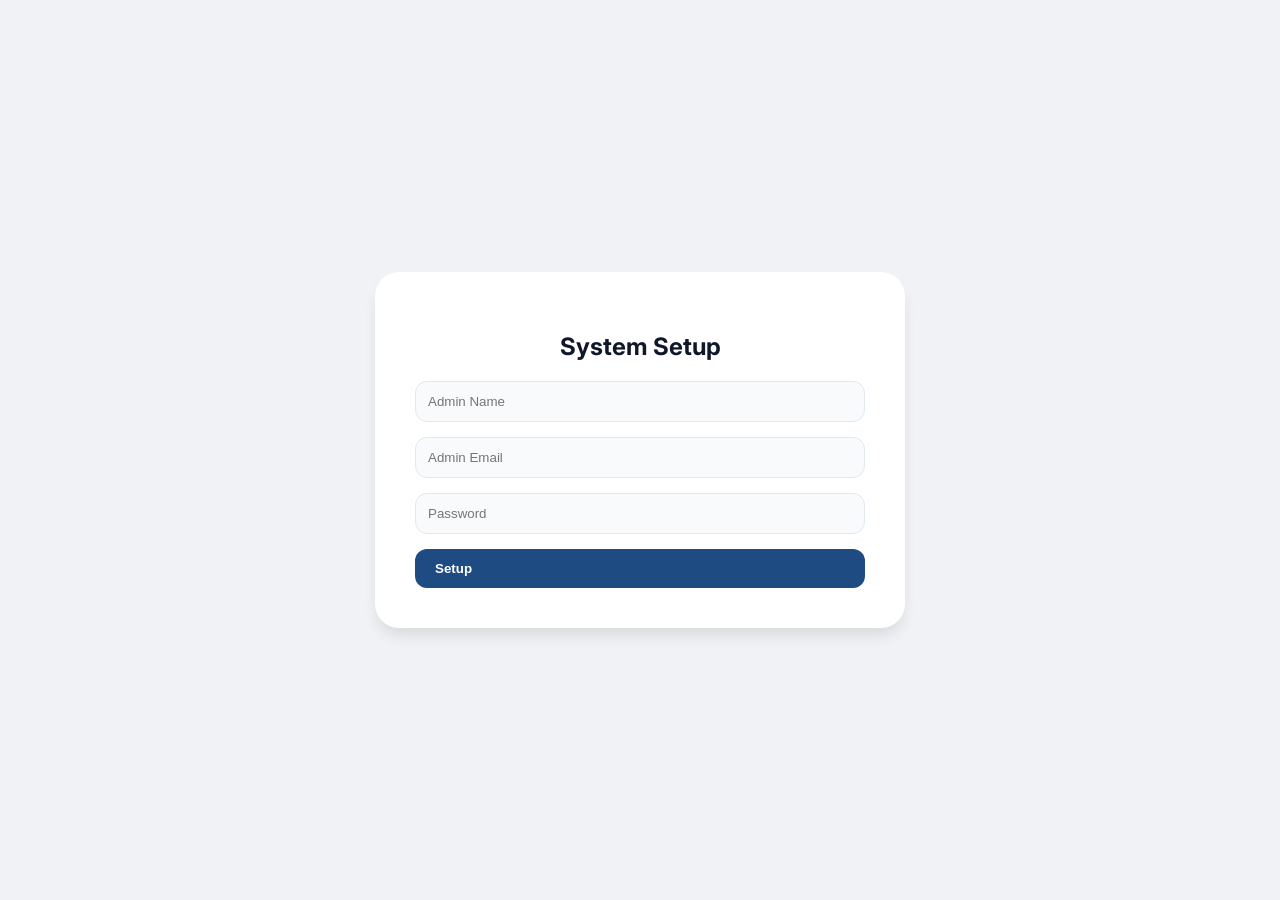
<file: index.html>
<!DOCTYPE html>
<html lang="en">
<head>
    <meta charset="UTF-8">
    <meta name="viewport" content="width=device-width, initial-scale=1.0">
    <title>Amba Pharmacy Management</title>
    <!-- Libraries -->
    <script src="https://cdn.sheetjs.com/xlsx-0.20.3/package/dist/xlsx.full.min.js"></script>
    <link rel="stylesheet" href="https://cdnjs.cloudflare.com/ajax/libs/font-awesome/6.4.0/css/all.min.css">
    <link href="https://fonts.googleapis.com/css2?family=Inter:wght@300;400;500;600;700;800&display=swap" rel="stylesheet">
    
    <style>
        :root { 
            --p: #1e4b82; --bg: #f8fafc; --c: #ffffff; --t: #0f172a; 
            --m: #64748b; --l: #e2e8f0; --s: #2c3e50; --d: #ef4444; 
            --shadow: 0 10px 15px -3px rgb(0 0 0 / 0.1); 
        }
        body { margin: 0; background: var(--bg); color: var(--t); font-family: 'Inter', sans-serif; overflow: hidden; transition: 0.3s; }
        .auth-screen { height: 100vh; width: 100vw; display: grid; place-items: center; background: #f0f2f5; position: fixed; inset: 0; z-index: 9999; }
        .auth-card { background: white; padding: 40px; border-radius: 24px; width: 100%; max-width: 450px; text-align: center; box-shadow: var(--shadow); }
        .app-container { display: flex; height: 100vh; width: 100vw; }
        .sidebar { width: 260px; background: var(--s); color: white; display: flex; flex-direction: column; flex-shrink: 0; }
        .sidebar-profile { padding: 25px 20px; text-align: center; border-bottom: 1px solid rgba(255,255,255,0.1); }
        .nav-item { display: flex; align-items: center; gap: 12px; padding: 12px 15px; color: #94a3b8; text-decoration: none; border-radius: 10px; margin: 2px 15px; cursor: pointer; font-size: 0.9rem; }
        .nav-item:hover, .nav-item.active { background: var(--p); color: white; }
        .main-content { flex: 1; padding: 30px; overflow-y: auto; position: relative; }
        .top-bar { display: flex; justify-content: space-between; align-items: center; margin-bottom: 30px; }
        .panel { background: var(--c); border-radius: 20px; border: 1px solid var(--l); padding: 20px; box-shadow: var(--shadow); margin-bottom: 25px; }
        .stats-grid { display: grid; grid-template-columns: repeat(4, 1fr); gap: 20px; margin-bottom: 25px; }
        .stat-card { background: var(--c); padding: 20px; border-radius: 16px; border: 1px solid var(--l); text-align: center; }
        .profile-img { width: 75px; height: 75px; border-radius: 50%; border: 3px solid var(--p); margin-bottom: 10px; object-fit: cover; }
        .btn { padding: 12px 20px; border-radius: 12px; font-weight: 600; cursor: pointer; border: none; display: inline-flex; align-items: center; gap: 8px; transition: 0.2s; }
        .btn-p { background: var(--p); color: white; }
        .btn-wa { background: #25d366; color: white; padding: 6px 12px; border-radius: 8px; font-size: 0.8rem; border:none; cursor: pointer; }
        table { width: 100%; border-collapse: collapse; }
        th, td { text-align: left; padding: 14px; border-bottom: 1px solid var(--l); }
        .modal-overlay { display: none; position: fixed; inset: 0; background: rgba(0,0,0,0.5); z-index: 2000; place-items: center; backdrop-filter: blur(4px); }
        .modal-overlay.active { display: grid; }
        .modal { background: var(--c); padding: 30px; border-radius: 24px; width: 450px; box-shadow: var(--shadow); }
        input, select { width: 100%; padding: 12px; margin-bottom: 15px; border-radius: 12px; border: 1px solid var(--l); outline: none; background: var(--bg); box-sizing: border-box; }
        #toast { position: fixed; bottom: 20px; right: 20px; background: #333; color: white; padding: 15px 25px; border-radius: 10px; display: none; z-index: 3000; }
        .badge { padding: 4px 8px; border-radius: 6px; font-size: 0.7rem; font-weight: bold; }
        .bg-daily { background: #e0f2fe; color: #0369a1; }
        .bg-weekly { background: #fef9c3; color: #a16207; }
        .bg-monthly { background: #dcfce7; color: #15803d; }
    </style>
</head>
<body onload="init()">
    <div id="app-root"></div>
    <div id="toast"></div>

    <!-- Task Modal -->
    <div id="modal-task" class="modal-overlay">
        <div class="modal">
            <h3>Assign New Task</h3>
            <input id="f-t-title" placeholder="Task description...">
            <label><small>Due Date</small></label>
            <input id="f-t-date" type="date">
            <label><small>Assign To</small></label>
            <select id="f-t-user"></select>
            <div style="display:flex; gap:10px">
                <button class="btn btn-p" style="flex:1" onclick="saveTask()">Create Task</button>
                <button class="btn" style="flex:1; background:#eee" onclick="closeModal('modal-task')">Cancel</button>
            </div>
        </div>
    </div>

    <script>
        const API_URL = "https://script.google.com/macros/s/AKfycbxJ9m1ZlRoLOVo_LZl4khk85D0Fv0ZV2bFndUAoiZ_vma61KcA8F6iz6zOU9N9pO188/exec";
        const STORAGE_KEY = "AMBA_PHARMACY_V10";

        let state = JSON.parse(localStorage.getItem(STORAGE_KEY)) || {
            tasks: [], users: [], recurringTasks: [], notifications: [], session: null,
            settings: { sync: true, view: 'dashboard' }
        };

        const save = () => {
            localStorage.setItem(STORAGE_KEY, JSON.stringify(state));
            if (state.settings.sync && state.session) {
                const payload = { action: 'syncDatabase', database: state };
                fetch(API_URL, { method: 'POST', mode: 'no-cors', body: JSON.stringify(payload) });
            }
        };

        // --- AUTOMATION ENGINE ---
        function runAutomationEngine() {
            const now = new Date();
            const todayStr = now.toDateString();
            let changed = false;

            state.recurringTasks.forEach(r => {
                let shouldTrigger = false;
                const last = r.lastRun ? new Date(r.lastRun) : null;

                if (!last) {
                    shouldTrigger = true;
                } else {
                    const diffDays = Math.floor((now - last) / (1000 * 60 * 60 * 24));
                    
                    if (r.freq === 'DAILY' && todayStr !== last.toDateString()) shouldTrigger = true;
                    if (r.freq === 'WEEKLY' && diffDays >= 7) shouldTrigger = true;
                    if (r.freq === 'MONTHLY' && (now.getMonth() !== last.getMonth() || now.getFullYear() !== last.getFullYear())) shouldTrigger = true;
                }

                if (shouldTrigger) {
                    const newTask = { 
                        id: 'auto_'+Date.now()+'_'+Math.random().toString(36).substr(2, 5), 
                        title: `[AUTO] ${r.title}`, 
                        userId: r.assignedTo || state.users[0]?.id, 
                        status: 'TODO', 
                        date: now.toISOString().split('T')[0],
                        isAuto: true,
                        freq: r.freq
                    };
                    state.tasks.unshift(newTask);
                    r.lastRun = now.toISOString();
                    const notifText = `New ${r.freq} task: ${r.title}`;
                    state.notifications.unshift({ text: notifText, time: new Date().toLocaleTimeString(), read: false });
                    sendBrowserNotif("New Task Assigned", notifText);
                    changed = true;
                }
            });

            if(changed) {
                save();
                render();
            }
        }

        async function init() {
            // Try to pull latest data
            try {
                const res = await fetch(API_URL);
                const server = await res.json();
                if(server && server.users) {
                    state.users = server.users;
                    state.tasks = server.tasks || state.tasks;
                    state.recurringTasks = server.recurringTasks || state.recurringTasks;
                }
            } catch(e) { console.log("Offline mode"); }
            
            if(state.session) {
                runAutomationEngine();
                // Keep checking while the app stays open, so daily/weekly/monthly
                // tasks and their notifications fire even if nobody reloads the page.
                setInterval(runAutomationEngine, 60000);
            }
            render();
        }

        function handleLogin() {
            const e = document.getElementById('l-email').value.trim().toLowerCase();
            const p = document.getElementById('l-pass').value;
            const u = state.users.find(x => x.email.toLowerCase() === e && String(x.password) === String(p));
            if(u) { state.session = u; runAutomationEngine(); save(); render(); } else alert("Invalid Credentials");
        }

        function render() {
            const root = document.getElementById('app-root');
            
            if (state.users.length === 0) {
                root.innerHTML = `<div class="auth-screen"><div class="auth-card"><h2>System Setup</h2><input id="s-name" placeholder="Admin Name"><input id="s-email" placeholder="Admin Email"><input id="s-pass" type="password" placeholder="Password"><button class="btn btn-p" style="width:100%" onclick="setupAdmin()">Setup</button></div></div>`;
                return;
            }

            if (!state.session) {
                root.innerHTML = `
                <div class="auth-screen">
                    <div class="auth-card">
                        <img src="[data-uri]" alt="Amba Pharmacy Logo" style="max-width:280px;width:100%;height:auto; margin-bottom:30px;">
                        <input id="l-email" placeholder="Email Address">
                        <input id="l-pass" type="password" placeholder="Password">
                        <button class="btn btn-p" style="width:100%" onclick="handleLogin()">Login to Dashboard</button>
                    </div>
                </div>`;
                return;
            }

            const isA = state.session.role === 'Admin';
            root.innerHTML = `
                <div class="app-container">
                    <aside class="sidebar">
                        <div class="sidebar-profile">
                            <img src="https://cdn-icons-png.flaticon.com/512/3135/3135715.png" class="profile-img"><br>
                            <b>${state.session.name}</b><br><small>${state.session.role}</small>
                        </div>
                        <nav class="nav-links">
                            <div class="nav-item ${state.settings.view==='dashboard'?'active':''}" onclick="nav('dashboard')"><i class="fas fa-chart-line"></i> Dashboard</div>
                            <div class="nav-item ${state.settings.view==='tasks'?'active':''}" onclick="nav('tasks')"><i class="fas fa-tasks"></i> Tasks</div>
                            ${isA ? `<div class="nav-item ${state.settings.view==='automation'?'active':''}" onclick="nav('automation')"><i class="fas fa-robot"></i> Automations</div>` : ''}
                            ${isA ? `<div class="nav-item ${state.settings.view==='staff'?'active':''}" onclick="nav('staff')"><i class="fas fa-users-cog"></i> Manage Staff</div>` : ''}
                            <div class="nav-item ${state.settings.view==='settings'?'active':''}" onclick="nav('settings')"><i class="fas fa-cog"></i> Settings</div>
                        </nav>
                        <div style="margin-top:auto; padding:20px"><button class="btn" style="width:100%; background:rgba(255,255,255,0.1); color:white;" onclick="logout()">Logout</button></div>
                    </aside>
                    <main class="main-content">
                        <header class="top-bar">
                            <h1>${state.settings.view.toUpperCase()}</h1>
                            <div style="display:flex; gap:15px; align-items:center;">
                                <div style="position:relative; cursor:pointer; font-size:1.3rem" onclick="nav('dashboard')">
                                    <i class="fas fa-bell"></i>
                                    ${state.notifications.filter(n=>!n.read).length ? `<span style="position:absolute; top:-6px; right:-8px; background:var(--d); color:white; font-size:0.65rem; padding:2px 6px; border-radius:10px;">${state.notifications.filter(n=>!n.read).length}</span>` : ''}
                                </div>
                                ${isA ? `<button class="btn btn-p" onclick="openTaskModal()">+ New Task</button>` : ''}
                            </div>
                        </header>
                        <div id="view-mount"></div>
                    </main>
                </div>`;

            renderView();
        }

        function renderView() {
            const mount = document.getElementById('view-mount');
            const v = state.settings.view;
            const isA = state.session.role === 'Admin';

            if(v === 'dashboard') {
                if (state.notifications.some(n => !n.read)) {
                    state.notifications.forEach(n => n.read = true);
                    save();
                }
                mount.innerHTML = `
                    <div class="stats-grid">
                        <div class="stat-card"><span>Pending Tasks</span><h2>${state.tasks.filter(t=>t.status==='TODO').length}</h2></div>
                        <div class="stat-card"><span>Active Staff</span><h2>${state.users.length}</h2></div>
                        <div class="stat-card"><span>Completed Today</span><h2>${state.tasks.filter(t=>t.status==='DONE' && t.date === new Date().toISOString().split('T')[0]).length}</h2></div>
                        <div class="stat-card"><span>Status</span><p style="color:green">● System Live</p></div>
                    </div>
                    <div class="panel">
                        <h3>Recent Notifications</h3>
                        ${state.notifications.slice(0,5).map(n => `<div style="padding:10px; border-bottom:1px solid #eee"><small>${n.time}</small> ${n.text}</div>`).join('') || 'No recent activity'}
                    </div>`;
            } 
            else if(v === 'tasks') {
                const list = isA ? state.tasks : state.tasks.filter(t => t.userId === state.session.id);
                mount.innerHTML = `<div class="panel">
                    <table>
                        <thead><tr><th>Task Name</th><th>Frequency</th><th>Assigned To</th><th>Status</th><th>Action</th></tr></thead>
                        <tbody>
                            ${list.map(t => `
                            <tr>
                                <td><b>${t.title}</b><br><small>${t.date}</small></td>
                                <td>${t.isAuto ? `<span class="badge bg-${t.freq.toLowerCase()}">${t.freq}</span>` : '<span class="badge" style="background:#eee">ONCE</span>'}</td>
                                <td>${state.users.find(u=>u.id===t.userId)?.name || 'Deleted User'}</td>
                                <td><span style="color:${t.status==='DONE'?'green':'orange'}">${t.status}</span></td>
                                <td>
                                    ${t.status === 'TODO' ? `<button class="btn-wa" style="background:#eee; color:#333; margin-right:5px;" onclick="markDone('${t.id}')">Complete</button>` : ''}
                                    ${isA ? `<button onclick="deleteTask('${t.id}')" style="color:red; background:none; border:none; cursor:pointer">Delete</button>` : ''}
                                </td>
                            </tr>`).join('')}
                        </tbody>
                    </table>
                </div>`;
            }
            else if(v === 'automation') {
                mount.innerHTML = `
                <div class="panel">
                    <h3>Create Recurring Task</h3>
                    <input id="ar-tit" placeholder="Automation Name (e.g. Daily Cleaning)">
                    <select id="ar-freq">
                        <option value="DAILY">Repeat Daily</option>
                        <option value="WEEKLY">Repeat Weekly</option>
                        <option value="MONTHLY">Repeat Monthly</option>
                    </select>
                    <label><small>Assign To</small></label>
                    <select id="ar-user">
                        ${state.users.map(u => `<option value="${u.id}">${u.name}</option>`).join('')}
                    </select>
                    <button class="btn btn-p" onclick="addAutomation()">Start Automation</button>
                </div>
                <div class="panel">
                    <h3>Active Automations</h3>
                    ${state.recurringTasks.map(r => `
                        <div style="display:flex; justify-content:space-between; align-items:center; padding:15px; border-bottom:1px solid #eee">
                            <div>
                                <b>${r.title}</b> <span class="badge bg-${r.freq.toLowerCase()}">${r.freq}</span><br>
                                <small>Assigned to: ${state.users.find(u=>u.id===r.assignedTo)?.name}</small>
                            </div>
                            <button onclick="removeAutomation('${r.id}')" style="color:red; border:none; background:none; cursor:pointer"><i class="fas fa-trash"></i></button>
                        </div>
                    `).join('') || '<p>No automations set up.</p>'}
                </div>`;
            }
            else if(v === 'staff') {
                mount.innerHTML = `
                <div class="panel">
                    <h3>Add New Staff</h3>
                    <div style="display:grid; grid-template-columns: 1fr 1fr; gap:10px">
                        <input id="st-name" placeholder="Full Name">
                        <input id="st-email" placeholder="Email">
                        <input id="st-pass" type="password" placeholder="Password">
                        <select id="st-role"><option value="Staff">Staff</option><option value="Admin">Admin</option></select>
                    </div>
                    <button class="btn btn-p" onclick="addStaff()">Add Staff Member</button>
                </div>
                <div class="panel">
                    <h3>Staff Directory</h3>
                    <table>
                        <thead><tr><th>Name</th><th>Email</th><th>Role</th><th>Action</th></tr></thead>
                        <tbody>
                            ${state.users.map(u => `
                                <tr>
                                    <td>${u.name}</td>
                                    <td>${u.email}</td>
                                    <td>${u.role}</td>
                                    <td>${u.id !== state.session.id ? `<button onclick="deleteStaff('${u.id}')" style="color:red; background:none; border:none; cursor:pointer">Remove</button>` : '<i>Self</i>'}</td>
                                </tr>
                            `).join('')}
                        </tbody>
                    </table>
                </div>`;
            }
            else if(v === 'settings') {
                mount.innerHTML = `
                <div class="panel">
                    <h3>Notifications</h3>
                    <p>Get an alert on this device when a new automated task is assigned, even if this tab isn't open.</p>
                    <button class="btn btn-p" onclick="requestNotifPermission()">${state.settings.browserNotif ? 'Notifications Enabled ✓' : 'Enable Browser Notifications'}</button>
                </div>
                <div class="panel">
                    <h3>My Profile</h3>
                    <input value="${state.session.name}" disabled>
                    <input value="${state.session.email}" disabled>
                    <label><small>New Password</small></label>
                    <input id="set-pass" type="password" placeholder="Leave blank to keep current password">
                    <button class="btn btn-p" onclick="updatePassword()">Update Password</button>
                </div>
                ${isA ? `
                <div class="panel">
                    <h3>Sync</h3>
                    <p>Data is currently ${state.settings.sync ? '<b style="color:green">syncing</b> to' : '<b style="color:#b91c1c">NOT syncing</b> with'} the Google Sheet.</p>
                    <button class="btn btn-p" onclick="toggleSync()">${state.settings.sync ? 'Turn Sync Off' : 'Turn Sync On'}</button>
                </div>` : ''}`;
            }
        }

        // --- CORE FUNCTIONS ---
        function nav(v) { state.settings.view = v; render(); }
        
        function openTaskModal() {
            document.getElementById('f-t-user').innerHTML = state.users.map(u => `<option value="${u.id}">${u.name}</option>`).join('');
            document.getElementById('modal-task').classList.add('active');
        }

        function closeModal(id) { document.getElementById(id).classList.remove('active'); }

        function saveTask() {
            const title = document.getElementById('f-t-title').value;
            const userId = document.getElementById('f-t-user').value;
            const date = document.getElementById('f-t-date').value;
            if(!title) return alert("Enter task name");
            state.tasks.unshift({ id: 't'+Date.now(), title, userId, date, status: 'TODO', isAuto: false });
            save(); closeModal('modal-task'); render();
        }

        function markDone(id) {
            const t = state.tasks.find(x => x.id === id);
            if(t) t.status = 'DONE';
            save(); render();
        }

        function deleteTask(id) {
            state.tasks = state.tasks.filter(t => t.id !== id);
            save(); render();
        }

        function addAutomation() {
            const title = document.getElementById('ar-tit').value;
            const freq = document.getElementById('ar-freq').value;
            const assignedTo = document.getElementById('ar-user').value;
            if(!title) return;
            state.recurringTasks.push({ id: 'r'+Date.now(), title, freq, assignedTo, lastRun: null });
            save(); runAutomationEngine(); render();
        }

        function removeAutomation(id) {
            state.recurringTasks = state.recurringTasks.filter(r => r.id !== id);
            save(); render();
        }

        function addStaff() {
            const name = document.getElementById('st-name').value;
            const email = document.getElementById('st-email').value;
            const password = document.getElementById('st-pass').value;
            const role = document.getElementById('st-role').value;
            if(!name || !email || !password) return alert("Fill all fields");
            state.users.push({ id: 'u'+Date.now(), name, email, password, role });
            save(); render();
        }

        function deleteStaff(id) {
            state.users = state.users.filter(u => u.id !== id);
            save(); render();
        }

        function setupAdmin() {
            const name = document.getElementById('s-name').value;
            const email = document.getElementById('s-email').value;
            const password = document.getElementById('s-pass').value;
            if(!name || !email || !password) return;
            state.users.push({ id: 'u1', name, email, password, role: 'Admin' });
            save(); render();
        }

        function requestNotifPermission() {
            if (!("Notification" in window)) return alert("This browser doesn't support notifications");
            Notification.requestPermission().then(permission => {
                if (permission === "granted") {
                    state.settings.browserNotif = true;
                    save(); render();
                    showToast("Browser notifications enabled");
                }
            });
        }

        function sendBrowserNotif(title, body) {
            if (state.settings.browserNotif && "Notification" in window && Notification.permission === "granted") {
                new Notification(title, { body });
            }
        }

        function updatePassword() {
            const newPass = document.getElementById('set-pass').value;
            if (!newPass) return alert("Enter a new password first");
            state.session.password = newPass;
            // keep the users list in sync with the logged-in session's own record
            const u = state.users.find(x => x.id === state.session.id);
            if (u) u.password = newPass;
            save(); render();
            showToast("Password updated");
        }

        function toggleSync() {
            state.settings.sync = !state.settings.sync;
            save(); render();
        }

        function showToast(msg) {
            const t = document.getElementById('toast');
            t.textContent = msg;
            t.style.display = 'block';
            setTimeout(() => t.style.display = 'none', 3000);
        }

        function logout() { state.session = null; render(); }

    </script>
</body>
</html>
</file>
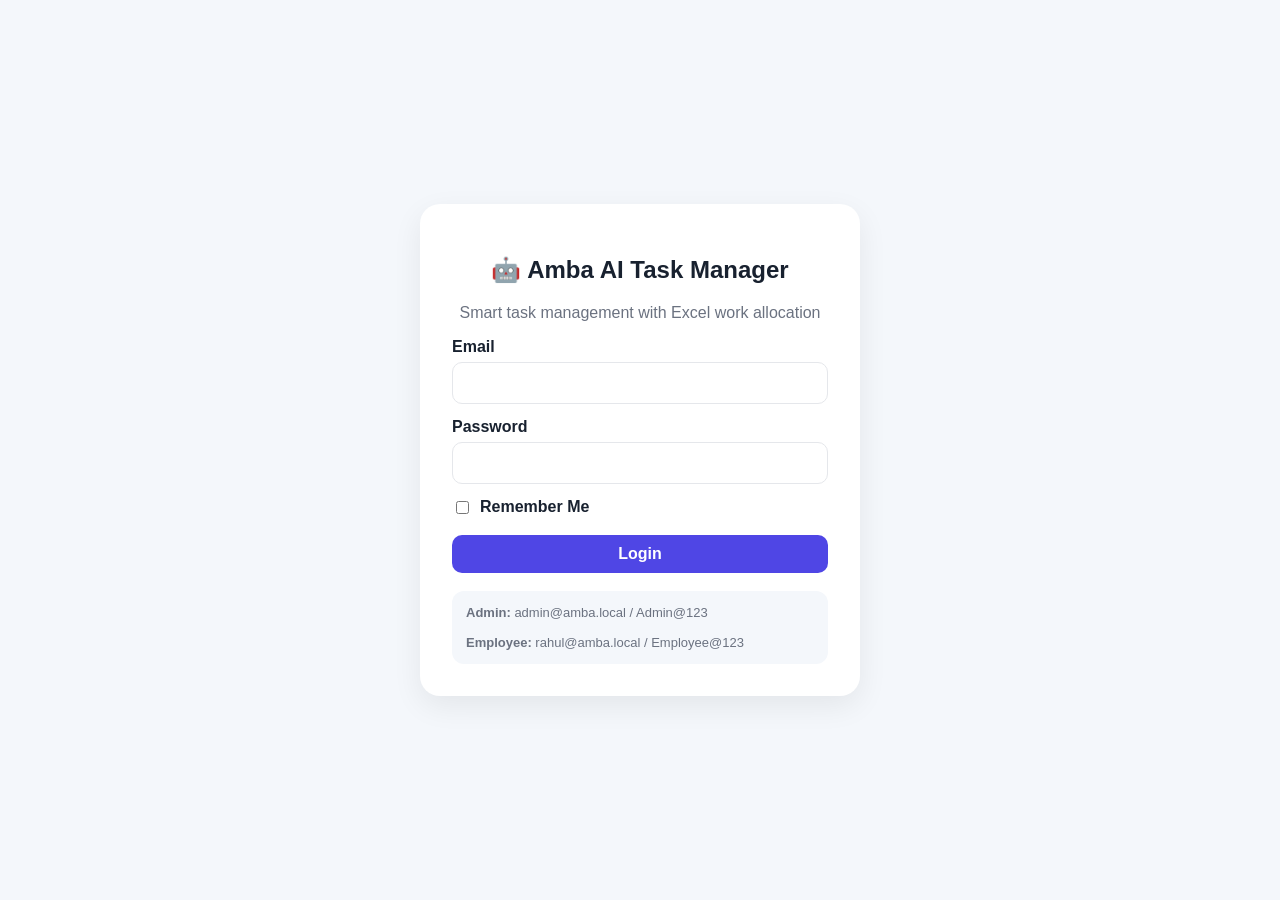
<file: amba-ai-task-manager-v6-google-sheets-updated.html>
<!DOCTYPE html>
<html lang="en">
<head>
<meta charset="UTF-8">
<meta name="viewport" content="width=device-width, initial-scale=1.0">
<title>Amba AI Task Manager V6 - Google Sheets</title>
<script src="https://cdn.sheetjs.com/xlsx-0.20.3/package/dist/xlsx.full.min.js"></script>
<style>
:root{--bg:#f4f7fb;--card:#fff;--text:#18212f;--muted:#6b7280;--line:#e5e7eb;--primary:#4f46e5;--ai:#7c3aed;--danger:#dc2626;--shadow:0 10px 30px #00000012}
*{box-sizing:border-box}body{margin:0;background:var(--bg);color:var(--text);font-family:Arial,sans-serif}body.dark{--bg:#0f172a;--card:#1e293b;--text:#f8fafc;--muted:#94a3b8;--line:#334155}
button,input,select,textarea{font:inherit}button{border:0;border-radius:10px;padding:10px 14px;font-weight:700;cursor:pointer}.primary{background:var(--primary);color:#fff}.ai-btn{background:var(--ai);color:#fff}.secondary{background:var(--card);color:var(--text);border:1px solid var(--line)}.danger{background:#fee2e2;color:#991b1b}.success{background:#dcfce7;color:#166534}
input,select,textarea{width:100%;padding:11px;border:1px solid var(--line);border-radius:10px;background:var(--card);color:var(--text)}textarea{min-height:95px;resize:vertical}
.login{min-height:100vh;display:grid;place-items:center;padding:20px}.login-card{width:min(440px,100%);background:var(--card);padding:32px;border-radius:20px;box-shadow:var(--shadow)}.login-card h1{text-align:center}.login-card p{text-align:center;color:var(--muted)}.group{margin:14px 0}.group label{display:block;font-weight:700;margin-bottom:6px}.demo{background:var(--bg);padding:14px;border-radius:12px;color:var(--muted);font-size:13px;margin-top:18px}
.shell{max-width:1450px;margin:auto;padding:20px}.top{display:flex;justify-content:space-between;align-items:center;gap:15px;margin-bottom:22px}.top h1{margin:0}.muted{color:var(--muted);font-size:13px}.actions{display:flex;gap:8px;flex-wrap:wrap;align-items:center}
.stats{display:grid;grid-template-columns:repeat(5,1fr);gap:14px;margin-bottom:18px}.stat,.panel,.task{background:var(--card);border:1px solid var(--line);border-radius:16px;box-shadow:var(--shadow)}.stat{padding:18px}.stat span{color:var(--muted);font-size:13px}.stat strong{display:block;font-size:28px;margin-top:8px}
.grid{display:grid;grid-template-columns:1fr 370px;gap:18px}.panel{padding:18px}.toolbar{display:grid;grid-template-columns:1.6fr 1fr 1fr 1fr 1fr auto;gap:10px;margin-bottom:16px}.tasks{display:grid;gap:14px}.task{padding:18px}.task-head{display:flex;justify-content:space-between;gap:15px}.task h3{margin:0 0 8px}.task p{color:var(--muted);white-space:pre-wrap}.meta{display:flex;gap:7px;flex-wrap:wrap;margin-top:14px}.pill{border-radius:999px;padding:6px 9px;font-size:12px;font-weight:700}.high{background:#fee2e2;color:#991b1b}.medium{background:#fef3c7;color:#92400e}.low{background:#dcfce7;color:#166534}.status{background:#e0e7ff;color:#3730a3}.empty{text-align:center;padding:45px;color:var(--muted)}
.ai-panel{background:linear-gradient(135deg,#ede9fe,#f5f3ff);color:#312e81;border:1px solid #ddd6fe}.dark .ai-panel{background:#312e81;color:#ede9fe}.ai-panel h2{margin-top:0}.ai-chat{height:230px;overflow:auto;background:var(--card);border-radius:12px;padding:12px;margin:12px 0;color:var(--text)}.msg{padding:9px 11px;border-radius:10px;margin:7px 0;max-width:95%;font-size:14px}.msg.user{background:#e0e7ff;margin-left:auto}.msg.ai{background:#f3f4f6}.dark .msg.ai{background:#334155}.ai-input{display:flex;gap:8px}
.upload-box{border:2px dashed #a78bfa;border-radius:14px;padding:18px;background:#faf5ff}.dark .upload-box{background:#312e81}.upload-box h2{margin-top:0}.upload-row{display:flex;gap:10px;align-items:center}.upload-row input{flex:1}.sample{font-size:12px;color:var(--muted);margin-top:10px;line-height:1.6}.allocation{display:grid;gap:10px}.employee-card{border:1px solid var(--line);border-radius:12px;padding:13px}.employee-card h3{margin:0 0 8px}.bar{height:8px;background:var(--line);border-radius:99px;overflow:hidden}.bar i{display:block;height:100%;background:var(--primary)}
.notice{position:relative}.menu{display:none;position:absolute;right:0;top:48px;width:350px;max-width:calc(100vw - 25px);background:var(--card);border:1px solid var(--line);border-radius:14px;box-shadow:var(--shadow);z-index:10}.menu.open{display:block}.menu-head{padding:13px;border-bottom:1px solid var(--line);display:flex;justify-content:space-between}.notice-item{padding:12px;border-bottom:1px solid var(--line);font-size:14px}.notice-item.unread{background:#eef2ff}.notice-item small{display:block;color:var(--muted);margin-top:4px}
.modal-bg{display:none;position:fixed;inset:0;background:#0008;place-items:center;padding:20px;z-index:20}.modal-bg.open{display:grid}.modal{width:min(680px,100%);max-height:90vh;overflow:auto;background:var(--card);border-radius:18px;padding:22px}.modal h2{margin-top:0}.modal-actions{display:flex;justify-content:flex-end;gap:8px;margin-top:18px}.admin-form{display:grid;grid-template-columns:1fr 1fr 1fr auto;gap:10px}
@media(max-width:1100px){.grid{grid-template-columns:1fr}.stats{grid-template-columns:repeat(3,1fr)}}
@media(max-width:750px){.top,.task-head{flex-direction:column;align-items:flex-start}.stats,.toolbar,.admin-form{grid-template-columns:1fr}.upload-row{flex-direction:column;align-items:stretch}.actions{width:100%}.actions button{flex:1}}
</style>
</head>
<body>
<div id="app"></div><div id="toast"></div>
<script>
const API_URL="https://script.google.com/macros/s/AKfycbzj-8D5NIf5qH2CRcYzFo25HhrHP0Zk3wUCGKkh_ChpUjUovaQJQFXCDrpfVbHYikFQ/exec";
const DB="amba_ai_task_manager_v6",SESSION="amba_ai_session_v6",REMEMBER="amba_ai_remember_v6";
let cloudReady=false;
let cloudSyncTimer=null;
let db=JSON.parse(localStorage.getItem(DB)||"null")||{users:[
{id:"u1",name:"Admin",email:"admin@amba.local",password:"Admin@123",role:"ADMIN"},
{id:"u2",name:"Rahul",email:"rahul@amba.local",password:"Employee@123",role:"EMPLOYEE"}],tasks:[],notifications:[]};
let session=JSON.parse(localStorage.getItem(SESSION)||sessionStorage.getItem(SESSION)||"null"),editing=null,deleting=null;
const user=()=>db.users.find(x=>x.id===session?.userId);
function localSave(){localStorage.setItem(DB,JSON.stringify(db));}
async function apiPost(payload){
  if(!API_URL || API_URL.includes("PASTE_YOUR")) return {success:false,message:"API URL not configured"};
  try{
    const r=await fetch(API_URL,{method:"POST",headers:{"Content-Type":"text/plain;charset=utf-8"},body:JSON.stringify(payload)});
    return await r.json();
  }catch(e){console.error(e);return {success:false,error:e.toString()};}
}
async function syncDatabase(){
  localSave();
  if(!cloudReady) return;
  clearTimeout(cloudSyncTimer);
  cloudSyncTimer=setTimeout(async()=>{
    const result=await apiPost({action:"syncDatabase",database:db});
    if(!result.success) toast("Cloud sync failed — local copy retained");
  },250);
}
const save=()=>{syncDatabase();};
const esc=x=>{let d=document.createElement("div");d.textContent=x??"";return d.innerHTML};
function toast(x){let t=document.getElementById("toast");t.textContent=x;t.style.cssText="position:fixed;right:20px;bottom:20px;background:#111827;color:#fff;padding:13px 17px;border-radius:10px;z-index:99";setTimeout(()=>t.style.display="none",2600)}
function notify(uid,msg){if(!uid)return;db.notifications.unshift({id:"n"+Date.now()+Math.random(),userId:uid,message:msg,read:false,date:new Date().toISOString()});save()}
function dateText(d){return d?new Date(d+"T00:00:00").toLocaleDateString("en-IN"):"No due date"}
function norm(v){return String(v??"").trim().toLowerCase().replace(/[^a-z0-9]+/g,"")}
function parseDate(v){if(!v)return null;if(v instanceof Date)return v.toISOString().slice(0,10);let s=String(v).trim();let d=new Date(s);if(!isNaN(d))return d.toISOString().slice(0,10);let p=s.split(/[\/\-\.]/);if(p.length===3){if(p[0].length===4)return `${p[0]}-${String(p[1]).padStart(2,"0")}-${String(p[2]).padStart(2,"0")}`;return `${p[2]}-${String(p[1]).padStart(2,"0")}-${String(p[0]).padStart(2,"0")}`}return null}
function statusNorm(v){let s=norm(v);if(["done","completed","complete","closed"].includes(s))return"DONE";if(["inprogress","progress","working"].includes(s))return"IN_PROGRESS";return"TODO"}
function priorityNorm(v){let s=norm(v);if(s==="high"||s==="urgent")return"HIGH";if(s==="low")return"LOW";return"MEDIUM"}
function renderLogin(){app.innerHTML=`<main class="login"><section class="login-card"><h1>🤖 Amba AI Task Manager</h1><p>Smart task management with Excel work allocation</p><form id="loginForm"><div class="group"><label>Email</label><input id="email" type="email" required></div><div class="group"><label>Password</label><input id="password" type="password" required></div><div style="display:flex;align-items:center;gap:8px;margin:12px 0 18px"><input id="rememberMe" type="checkbox" style="width:auto"><label for="rememberMe" style="margin:0;font-weight:600">Remember Me</label></div><button class="primary" style="width:100%">Login</button></form><div class="demo"><b>Admin:</b> admin@amba.local / Admin@123<br><br><b>Employee:</b> rahul@amba.local / Employee@123</div></section></main>`;loginForm.onsubmit=e=>{e.preventDefault();let x=db.users.find(u=>u.email.toLowerCase()===email.value.toLowerCase()&&u.password===password.value);if(!x)return toast("Invalid login");session={userId:x.id};let remember=document.getElementById("rememberMe")?.checked;if(remember){localStorage.setItem(SESSION,JSON.stringify(session));localStorage.setItem(REMEMBER,"true")}else{sessionStorage.setItem(SESSION,JSON.stringify(session));localStorage.removeItem(SESSION);localStorage.removeItem(REMEMBER)}renderApp()}}
function renderApp(){let u=user();app.innerHTML=`<main class="shell"><header class="top"><div><h1>🤖 Amba AI Task Manager V6</h1><div class="muted">Welcome ${esc(u.name)} · ${u.role}</div></div><div class="actions"><div class="notice"><button class="secondary" id="noticeBtn">🔔 <span id="badge"></span></button><div class="menu" id="noticeMenu"><div class="menu-head"><b>Notifications</b><button class="secondary" id="readAll">Read all</button></div><div id="noticeList"></div></div></div><button class="secondary" id="theme">🌙</button><button class="secondary" id="cloudSync">☁️ Sync</button><button class="secondary" id="logout">Logout</button><button class="primary" id="add">+ Add Task</button></div></header>
<section class="stats"><div class="stat"><span>Total Tasks</span><strong id="total">0</strong></div><div class="stat"><span>Pending</span><strong id="pending">0</strong></div><div class="stat"><span>In Progress</span><strong id="progress">0</strong></div><div class="stat"><span>Completed</span><strong id="done">0</strong></div><div class="stat"><span>Overdue</span><strong id="overdue">0</strong></div></section>
${u.role==="ADMIN"?`<section class="panel upload-box" style="margin-bottom:18px"><h2>📊 Excel Work Allocation Upload</h2><p class="muted">Upload an Excel file to create and allocate tasks automatically by employee name.</p><div class="upload-row"><input type="file" id="excelFile" accept=".xlsx,.xls,.csv"><button class="ai-btn" id="uploadExcel">Upload & Allocate</button><button class="secondary" id="downloadTemplate">Download Template</button></div><div class="sample"><b>Recommended columns:</b> EMPLOYEE NAME, TASK / TITLE, DESCRIPTION, DUE DATE, PRIORITY, STATUS<br><b>Example:</b> RAHUL | CHECK OPD STOCK | Verify pharmacy stock | 20-07-2026 | HIGH | TODO</div><div id="uploadResult" class="muted" style="margin-top:10px"></div></section>`:""}
${u.role==="ADMIN"?`<section class="panel" style="margin-bottom:18px"><h2>👥 Create Employee</h2><form id="userForm" class="admin-form"><input id="newName" placeholder="Employee name" required><input id="newEmail" type="email" placeholder="Email" required><input id="newPass" placeholder="Temporary password" required><button class="primary">Create Employee</button></form></section>`:""}

<section class="panel" style="margin-bottom:18px">
<h2>📊 Reports & Analytics</h2>
<div class="toolbar" style="grid-template-columns:1fr 1fr 1fr 1fr auto auto">
<select id="reportEmployee"><option value="ALL">All Employees</option></select>
<input id="reportFrom" type="date" title="From date">
<input id="reportTo" type="date" title="To date">
<select id="reportType"><option value="ALL">All Tasks</option><option value="PENDING">Pending Only</option><option value="DONE">Completed Only</option><option value="OVERDUE">Overdue Only</option></select>
<button class="primary" id="generateReport">Generate Report</button>
<button class="success" id="exportReport">Export Excel</button>
</div>
<div id="reportSummary" class="stats" style="grid-template-columns:repeat(5,1fr);margin-top:14px"></div>
<div style="overflow:auto;margin-top:14px">
<table id="reportTable" style="width:100%;border-collapse:collapse">
<thead><tr><th style="text-align:left;padding:10px;border-bottom:1px solid var(--line)">Employee</th><th style="text-align:left;padding:10px;border-bottom:1px solid var(--line)">Task</th><th style="text-align:left;padding:10px;border-bottom:1px solid var(--line)">Due Date</th><th style="text-align:left;padding:10px;border-bottom:1px solid var(--line)">Priority</th><th style="text-align:left;padding:10px;border-bottom:1px solid var(--line)">Status</th></tr></thead>
<tbody></tbody>
</table>
</div>
</section>
<div class="grid"><section><div class="toolbar"><input id="search" placeholder="🔍 Search tasks..."><select id="fe"><option value="ALL">All Employees</option>${db.users.filter(x=>x.role==="EMPLOYEE").map(x=>`<option value="${x.id}">${esc(x.name)}</option>`).join("")}</select><select id="fs"><option value="ALL">All Status</option><option value="TODO">To Do</option><option value="IN_PROGRESS">In Progress</option><option value="DONE">Done</option></select><select id="fp"><option value="ALL">All Priority</option><option value="LOW">Low</option><option value="MEDIUM">Medium</option><option value="HIGH">High</option></select><select id="sort"><option value="new">Newest</option><option value="due">Due Soon</option><option value="late">Due Latest</option></select><button class="secondary" id="refresh">Refresh</button></div><div id="tasks" class="tasks"></div></section>
<aside><section class="panel ai-panel"><h2>🤖 AI Assistant</h2><div class="muted">Ask about tasks, workload, overdue work, or create tasks.</div><div id="chat" class="ai-chat"><div class="msg ai">Try: “Show Rahul's pending tasks” or “Create a task to check stock tomorrow with high priority”.</div></div><div class="ai-input"><input id="aiText" placeholder="Ask AI..."><button class="ai-btn" id="askAI">Ask</button></div></section><section class="panel" style="margin-top:18px"><h2>📊 Name-wise Work Allocation</h2><div id="allocation" class="allocation"></div></section><section class="panel" style="margin-top:18px"><h2>✨ AI Productivity Insights</h2><div id="insights"></div></section></aside></div></main>
<div id="taskModal" class="modal-bg"><div class="modal"><h2 id="modalTitle">Create Task</h2><div class="ai-panel" style="padding:14px;border-radius:12px;margin-bottom:15px"><b>✨ AI Quick Create</b><div class="ai-input" style="margin-top:10px"><input id="quick" placeholder="e.g. Assign Rahul to check stock tomorrow urgently"><button class="ai-btn" id="parse">Parse</button></div></div><form id="taskForm"><div class="group"><label>Title *</label><input id="title" required></div><div class="group"><label>Description</label><textarea id="desc"></textarea></div><div class="group"><label>Due Date</label><input id="due" type="date"></div><div class="group"><label>Priority</label><select id="pri"><option>LOW</option><option selected>MEDIUM</option><option>HIGH</option></select></div><div class="group"><label>Status</label><select id="sta"><option value="TODO">To Do</option><option value="IN_PROGRESS">In Progress</option><option value="DONE">Done</option></select></div>${u.role==="ADMIN"?`<div class="group"><label>Assign To</label><select id="assign"><option value="">Unassigned</option>${db.users.filter(x=>x.role==="EMPLOYEE").map(x=>`<option value="${x.id}">${esc(x.name)}</option>`).join("")}</select></div>`:""}<div class="modal-actions"><button type="button" class="secondary" id="cancel">Cancel</button><button class="primary">Save Task</button></div></form></div></div>
<div id="deleteModal" class="modal-bg"><div class="modal"><h2>Delete Task?</h2><p>Are you sure you want to delete this task?</p><div class="modal-actions"><button class="secondary" id="cancelDelete">Cancel</button><button class="danger" id="confirmDelete">Delete</button></div></div></div></main>`;bind();renderTasks();renderNotifications();renderAllocation();renderInsights()}
function visible(){let u=user(),q=(search.value||"").toLowerCase(),a=db.tasks.filter(t=>u.role==="ADMIN"||t.createdBy===u.id||t.assignedTo===u.id);if(q)a=a.filter(t=>(t.title+" "+t.description).toLowerCase().includes(q));if(fe.value!=="ALL")a=a.filter(t=>t.assignedTo===fe.value);if(fs.value!=="ALL")a=a.filter(t=>t.status===fs.value);if(fp.value!=="ALL")a=a.filter(t=>t.priority===fp.value);if(sort.value==="due")a.sort((x,y)=>(x.dueDate||"9999").localeCompare(y.dueDate||"9999"));if(sort.value==="late")a.sort((x,y)=>(y.dueDate||"").localeCompare(x.dueDate||""));return a}
function renderTasks(){let a=visible(),today=new Date().toISOString().slice(0,10);total.textContent=a.length;pending.textContent=a.filter(x=>x.status==="TODO").length;progress.textContent=a.filter(x=>x.status==="IN_PROGRESS").length;done.textContent=a.filter(x=>x.status==="DONE").length;overdue.textContent=a.filter(x=>x.dueDate&&x.dueDate<today&&x.status!=="DONE").length;tasks.innerHTML=a.length?a.map(t=>{let ass=db.users.find(x=>x.id===t.assignedTo);return`<article class="task"><div class="task-head"><div><h3>${esc(t.title)}</h3><p>${esc(t.description||"No description")}</p></div><div class="actions"><button class="secondary" onclick="editTask('${t.id}')">Edit</button><button class="danger" onclick="askDelete('${t.id}')">Delete</button></div></div><div class="meta"><span class="pill ${t.priority.toLowerCase()}">${t.priority}</span><span class="pill status">${t.status==="TODO"?"To Do":t.status==="IN_PROGRESS"?"In Progress":"Done"}</span><span class="pill status">📅 ${dateText(t.dueDate)}</span><span class="pill status">👤 ${esc(ass?.name||"Unassigned")}</span></div></article>`}).join(""):'<div class="empty">No tasks found.</div>'}
function renderAllocation(){let a=visible(),users=db.users.filter(x=>x.role==="EMPLOYEE");allocation.innerHTML=users.map(u=>{let x=a.filter(t=>t.assignedTo===u.id),done=x.filter(t=>t.status==="DONE").length,pending=x.filter(t=>t.status!=="DONE").length,percent=x.length?Math.round(done/x.length*100):0;return`<div class="employee-card"><h3>👤 ${esc(u.name)}</h3><div class="muted">${x.length} total · ${pending} pending · ${done} completed</div><div class="bar" style="margin-top:10px"><i style="width:${percent}%"></i></div><div class="muted" style="margin-top:5px">${percent}% completed</div></div>`}).join("")||'<div class="empty">No employees yet.</div>'}
function renderInsights(){let a=visible(),today=new Date().toISOString().slice(0,10),over=a.filter(x=>x.dueDate&&x.dueDate<today&&x.status!=="DONE").length,high=a.filter(x=>x.priority==="HIGH"&&x.status!=="DONE").length;insights.innerHTML=`<p>📌 <b>${over}</b> overdue task(s)</p><p>🔥 <b>${high}</b> high-priority task(s) pending</p><p>✅ <b>${a.filter(x=>x.status==="DONE").length}</b> completed task(s)</p>${over?'<p>⚠️ Review overdue work allocation.</p>':'<p>🎉 No overdue tasks in this view.</p>'}`}
function bind(){cloudSync.onclick=async()=>{if(!API_URL||API_URL.includes("PASTE_YOUR"))return toast("Add Apps Script URL first");cloudReady=true;await syncDatabase();toast("Cloud sync requested")};logout.onclick=()=>{localStorage.removeItem(SESSION);sessionStorage.removeItem(SESSION);localStorage.removeItem(REMEMBER);session=null;renderLogin()};theme.onclick=()=>{document.body.classList.toggle("dark");localStorage.setItem("dark",document.body.classList.contains("dark"))};add.onclick=()=>openTask();cancel.onclick=closeTask;cancelDelete.onclick=()=>deleteModal.classList.remove("open");confirmDelete.onclick=deleteTask;[search,fe,fs,fp,sort].forEach(x=>x.addEventListener("input",()=>{renderTasks();renderAllocation();renderInsights()}));refresh.onclick=()=>{renderTasks();renderAllocation();renderInsights()};taskForm.onsubmit=saveTask;parse.onclick=quickAI;askAI.onclick=ask;aiText.onkeydown=e=>{if(e.key==="Enter")ask()};noticeBtn.onclick=()=>noticeMenu.classList.toggle("open");readAll.onclick=()=>{db.notifications.filter(n=>n.userId===user().id).forEach(n=>n.read=true);save();renderNotifications()};let uf=document.getElementById("userForm");if(uf)uf.onsubmit=createEmployee;let up=document.getElementById("uploadExcel");if(up)up.onclick=uploadExcel;let dt=document.getElementById("downloadTemplate");if(dt)dt.onclick=downloadTemplate;populateReportEmployees();let gr=document.getElementById("generateReport");if(gr)gr.onclick=generateReport;let er=document.getElementById("exportReport");if(er)er.onclick=exportReport;["reportEmployee","reportFrom","reportTo","reportType"].forEach(id=>{let el=document.getElementById(id);if(el)el.addEventListener("change",generateReport)});generateReport();let d=document.getElementById("delegateBtn");if(d)d.onclick=()=>{if(!fromEmp.value||!toEmp.value)return toast("Select employees");reassignEmployeeTasks(fromEmp.value,toEmp.value);}}
function openTask(id=null){editing=id;taskModal.classList.add("open");taskForm.reset();modalTitle.textContent=id?"Edit Task":"Create Task";if(id){let t=db.tasks.find(x=>x.id===id);title.value=t.title;desc.value=t.description;due.value=t.dueDate||"";pri.value=t.priority;sta.value=t.status;if(assign)assign.value=t.assignedTo||""}}
function closeTask(){taskModal.classList.remove("open");editing=null}
function saveTask(e){e.preventDefault();let obj={title:title.value.trim(),description:desc.value,dueDate:due.value||null,priority:pri.value,status:sta.value,assignedTo:document.getElementById("assign")?.value||null};if(editing){let t=db.tasks.find(x=>x.id===editing),old=t.assignedTo;Object.assign(t,obj);if(obj.assignedTo&&obj.assignedTo!==old)notify(obj.assignedTo,"New task assigned: "+t.title);toast("Task updated")}else{let t={id:"t"+Date.now(),...obj,createdBy:user().id,createdAt:Date.now()};db.tasks.unshift(t);if(obj.assignedTo)notify(obj.assignedTo,"New task assigned: "+t.title);toast("Task created")}save();closeTask();renderTasks();renderAllocation();renderInsights();renderNotifications()}
function editTask(id){openTask(id)}function askDelete(id){deleting=id;deleteModal.classList.add("open")}function deleteTask(){let t=db.tasks.find(x=>x.id===deleting);db.tasks=db.tasks.filter(x=>x.id!==deleting);if(t?.assignedTo)notify(t.assignedTo,"Task deleted: "+t.title);save();deleteModal.classList.remove("open");toast("Task deleted");renderTasks();renderAllocation();renderInsights();renderNotifications()}
function createEmployee(e){e.preventDefault();if(db.users.some(x=>x.email.toLowerCase()===newEmail.value.toLowerCase()))return toast("Email already exists");db.users.push({id:"u"+Date.now(),name:newName.value,email:newEmail.value,password:newPass.value,role:"EMPLOYEE"});save();e.target.reset();toast("Employee created");renderApp()}
function parseText(text){let l=text.toLowerCase(),today=new Date(),dueDate="";if(l.includes("today"))dueDate=today.toISOString().slice(0,10);if(l.includes("tomorrow")){today.setDate(today.getDate()+1);dueDate=today.toISOString().slice(0,10)}let priority=l.includes("urgent")||l.includes("high priority")?"HIGH":l.includes("low priority")?"LOW":"MEDIUM",assigned="";let m=text.match(/assign\s+([a-zA-Z ]+?)\s+to\s+/i);if(m)assigned=db.users.find(x=>x.name.toLowerCase()===m[1].trim().toLowerCase())?.id||"";let clean=text.replace(/assign\s+.+?\s+to\s+/i,"").replace(/\b(today|tomorrow|urgent|high priority|low priority)\b/gi,"").trim();return{title:clean||"AI Generated Task",description:text,dueDate,priority,assigned}}
function quickAI(){let x=parseText(quick.value);title.value=x.title;desc.value=x.description;due.value=x.dueDate;pri.value=x.priority;if(assign)assign.value=x.assigned;toast("AI parsed your task")}
function addMsg(text,who){chat.innerHTML+=`<div class="msg ${who}">${esc(text)}</div>`;chat.scrollTop=chat.scrollHeight}
function ask(){let q=aiText.value.trim();if(!q)return;addMsg(q,"user");aiText.value="";let l=q.toLowerCase(),a=visible(),today=new Date().toISOString().slice(0,10),ans;if(l.includes("overdue")){let x=a.filter(t=>t.dueDate&&t.dueDate<today&&t.status!=="DONE");ans=x.length?`I found ${x.length} overdue task(s): ${x.map(t=>t.title).join(", ")}.`:"Great! There are no overdue tasks."}else if(l.includes("high priority"))ans=`There are ${a.filter(t=>t.priority==="HIGH"&&t.status!=="DONE").length} pending high-priority task(s).`;else if(l.includes("completed")||l.includes("done"))ans=`${a.filter(t=>t.status==="DONE").length} task(s) are completed.`;else if(l.includes("work allocation")||l.includes("workload")||l.includes("employee")){let best=db.users.filter(x=>x.role==="EMPLOYEE").map(u=>({n:u.name,c:a.filter(t=>t.assignedTo===u.id&&t.status!=="DONE").length})).sort((x,y)=>y.c-x.c)[0];ans=best?`${best.n} currently has the highest pending workload with ${best.c} task(s).`:"No employee workload data available."}else if(l.includes("create")||l.includes("add task")||l.includes("assign")){let x=parseText(q);openTask();title.value=x.title;desc.value=x.description;due.value=x.dueDate;pri.value=x.priority;if(assign)assign.value=x.assigned;ans="I prepared a task form from your request. Review it and click Save Task."}else ans=`I can help with overdue tasks, workload, work allocation, high-priority tasks, completed tasks, and task creation.`;setTimeout(()=>addMsg(ans,"ai"),200)}

function reportTasks(){
 let u=user(),a=db.tasks.filter(t=>u.role==="ADMIN"||t.createdBy===u.id||t.assignedTo===u.id);
 let emp=document.getElementById("reportEmployee")?.value||"ALL",from=document.getElementById("reportFrom")?.value||"",to=document.getElementById("reportTo")?.value||"",type=document.getElementById("reportType")?.value||"ALL",today=new Date().toISOString().slice(0,10);
 if(emp!=="ALL")a=a.filter(t=>t.assignedTo===emp);
 if(from)a=a.filter(t=>!t.dueDate||t.dueDate>=from);
 if(to)a=a.filter(t=>!t.dueDate||t.dueDate<=to);
 if(type==="PENDING")a=a.filter(t=>t.status!=="DONE");
 if(type==="DONE")a=a.filter(t=>t.status==="DONE");
 if(type==="OVERDUE")a=a.filter(t=>t.dueDate&&t.dueDate<today&&t.status!=="DONE");
 return a;
}
function populateReportEmployees(){
 let s=document.getElementById("reportEmployee");if(!s)return;
 let current=s.value;
 s.innerHTML='<option value="ALL">All Employees</option>'+db.users.filter(x=>x.role==="EMPLOYEE").map(x=>`<option value="${x.id}">${esc(x.name)}</option>`).join("");
 s.value=current||"ALL";
}
function generateReport(){
 let a=reportTasks(),today=new Date().toISOString().slice(0,10),completed=a.filter(t=>t.status==="DONE").length,pending=a.filter(t=>t.status==="TODO").length,progress=a.filter(t=>t.status==="IN_PROGRESS").length,overdue=a.filter(t=>t.dueDate&&t.dueDate<today&&t.status!=="DONE").length;
 let rate=a.length?Math.round(completed/a.length*100):0;
 reportSummary.innerHTML=`<div class="stat"><span>Total</span><strong>${a.length}</strong></div><div class="stat"><span>Pending</span><strong>${pending}</strong></div><div class="stat"><span>In Progress</span><strong>${progress}</strong></div><div class="stat"><span>Completed</span><strong>${completed}</strong></div><div class="stat"><span>Completion Rate</span><strong>${rate}%</strong></div>`;
 reportTable.querySelector("tbody").innerHTML=a.length?a.map(t=>{let e=db.users.find(x=>x.id===t.assignedTo);return`<tr><td style="padding:10px;border-bottom:1px solid var(--line)">${esc(e?.name||"Unassigned")}</td><td style="padding:10px;border-bottom:1px solid var(--line)">${esc(t.title)}</td><td style="padding:10px;border-bottom:1px solid var(--line)">${dateText(t.dueDate)}</td><td style="padding:10px;border-bottom:1px solid var(--line)">${t.priority}</td><td style="padding:10px;border-bottom:1px solid var(--line)">${t.status==="TODO"?"To Do":t.status==="IN_PROGRESS"?"In Progress":"Done"}${t.dueDate&&t.dueDate<today&&t.status!=="DONE"?" ⚠️":""}</td></tr>`}).join(""):'<tr><td colspan="5" class="empty">No report data found.</td></tr>';
 toast(`Report generated: ${a.length} task(s)`);
}
function exportReport(){
 let a=reportTasks(),today=new Date().toISOString().slice(0,10),rows=[["EMPLOYEE","TASK","DESCRIPTION","DUE DATE","PRIORITY","STATUS","OVERDUE"]];
 a.forEach(t=>{let e=db.users.find(x=>x.id===t.assignedTo);rows.push([e?.name||"UNASSIGNED",t.title,t.description||"",t.dueDate||"",t.priority,t.status,t.dueDate&&t.dueDate<today&&t.status!=="DONE"?"YES":"NO"])});
 let ws=XLSX.utils.aoa_to_sheet(rows),wb=XLSX.utils.book_new();XLSX.utils.book_append_sheet(wb,ws,"TASK REPORT");XLSX.writeFile(wb,"Amba_Task_Report_"+new Date().toISOString().slice(0,10)+".xlsx");toast("Excel report downloaded");
}

function renderNotifications(){let a=db.notifications.filter(x=>x.userId===user().id),un=a.filter(x=>!x.read).length;badge.textContent=un||"";noticeList.innerHTML=a.length?a.slice(0,30).map(n=>`<div class="notice-item ${n.read?"":"unread"}">${esc(n.message)}<small>${new Date(n.date).toLocaleString("en-IN")}</small></div>`).join(""):'<div class="empty">No notifications</div>'}
function uploadExcel(){let f=excelFile.files[0];if(!f)return toast("Please select an Excel file");let reader=new FileReader();reader.onload=e=>{try{let wb=XLSX.read(e.target.result,{type:"array",cellDates:true}),ws=wb.Sheets[wb.SheetNames[0]],rows=XLSX.utils.sheet_to_json(ws,{defval:""});if(!rows.length)return toast("Excel file is empty");let created=0,unmatched=[],assignedCount=0;rows.forEach((r,i)=>{let keys=Object.keys(r),get=(names)=>{let k=keys.find(x=>names.includes(norm(x)));return k?r[k]:""};let name=get(["employeename","employee","assignedto","assignee","staffname","name"]),title=get(["task","title","tasktitle","work","workallocation"]);if(!title)title=get(["description"]);if(!title)return;let desc=get(["description","details","remark","remarks","notes"]),due=parseDate(get(["duedate","date","deadline","targetdate"])),priority=priorityNorm(get(["priority","level"])),status=statusNorm(get(["status","taskstatus"]));let emp=db.users.find(u=>norm(u.name)===norm(name)||norm(u.email)===norm(name));if(name&&!emp){unmatched.push(`${name} (row ${i+2})`)}let t={id:"t"+Date.now()+Math.random(),title:String(title),description:String(desc||""),dueDate:due,priority,status,assignedTo:emp?.id||null,createdBy:user().id,createdAt:Date.now(),source:"EXCEL"};db.tasks.unshift(t);created++;if(emp){assignedCount++;notify(emp.id,"New task allocated from Excel: "+t.title)}});save();renderTasks();renderAllocation();renderInsights();renderNotifications();uploadResult.innerHTML=`✅ <b>${created}</b> task(s) imported · 👤 <b>${assignedCount}</b> allocated by employee name.${unmatched.length?`<br>⚠️ Unmatched names: ${esc(unmatched.join(", "))}`:""}`;toast("Excel work allocation imported")}catch(err){console.error(err);toast("Could not read Excel file")}};reader.readAsArrayBuffer(f)}
function downloadTemplate(){let rows=[["EMPLOYEE NAME","TASK / TITLE","DESCRIPTION","DUE DATE","PRIORITY","STATUS"],["RAHUL","CHECK OPD STOCK","Verify pharmacy stock","20-07-2026","HIGH","TODO"],["RAHUL","EXPIRY CHECK","Check expiry medicines","21-07-2026","MEDIUM","TODO"],["AMIT","PREPARE REPORT","Prepare monthly report","22-07-2026","LOW","IN_PROGRESS"]];let ws=XLSX.utils.aoa_to_sheet(rows),wb=XLSX.utils.book_new();XLSX.utils.book_append_sheet(wb,ws,"WORK ALLOCATION");XLSX.writeFile(wb,"Amba_Work_Allocation_Template.xlsx")}

// === Employee Availability Feature ===
if(!db.employeeAvailability) db.employeeAvailability=[];
if(!db.reassignmentHistory) db.reassignmentHistory=[];
function reassignEmployeeTasks(fromId,toId){
  db.tasks.forEach(t=>{
    if(t.assignedTo===fromId && t.status!=="DONE"){
      db.reassignmentHistory.push({id:"r"+Date.now()+Math.random(),taskId:t.id,from:fromId,to:toId,date:new Date().toISOString()});
      t.assignedTo=toId;
      notify(toId,"Task delegated: "+t.title);
    }
  });
  save();
  renderTasks();renderAllocation();renderInsights();renderNotifications();
  toast("Tasks reassigned successfully");
}

async function loadCloudDatabase(){
  if(!API_URL || API_URL.includes("PASTE_YOUR")){
    cloudReady=false;
    if(session&&user())renderApp();else renderLogin();
    return;
  }
  try{
    const r=await fetch(API_URL);
    const remote=await r.json();
    if(remote && remote.users && remote.tasks && remote.notifications){
      db=remote;
      localSave();
      cloudReady=true;
    }
  }catch(e){
    console.warn("Cloud database unavailable; using local cache",e);
    cloudReady=false;
  }
  if(session&&user())renderApp();else renderLogin();
}
if(localStorage.getItem("dark")==="true")document.body.classList.add("dark");
loadCloudDatabase();
</script>
</body>
</html>
</file>
